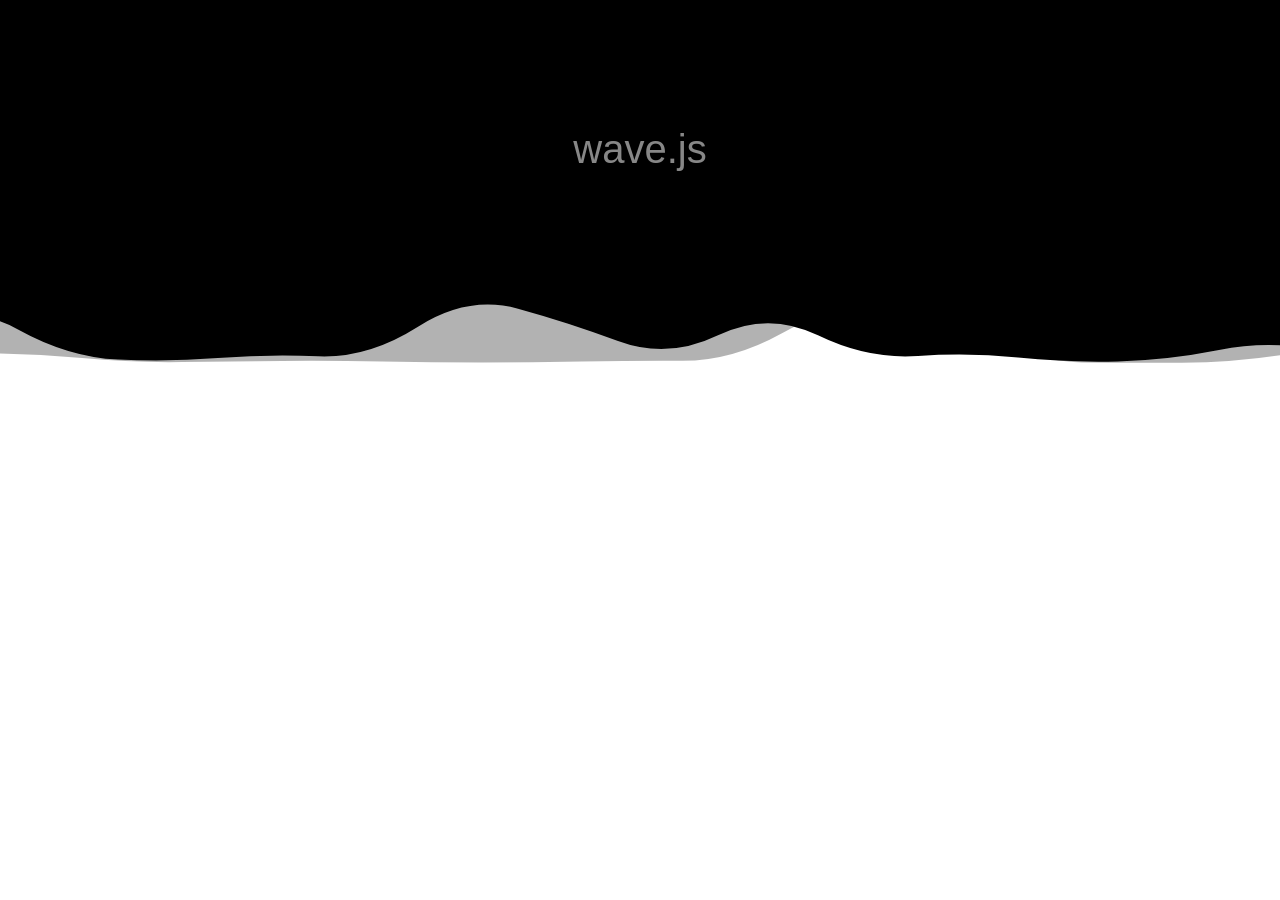
<file: index.html>
<!DOCTYPE html>
<html lang="en">
<head>
    <meta charset="UTF-8">
    <title>Wave.js</title>
    <style>
        * { box-sizing: border-box; }
    </style>
</head>
<body style="margin: 0; padding: 0;">
<div style="background-color: #000000; text-align: center; padding: 100px 0 200px 0; margin: 0;"><h1 style="color: #c2c2c2; font-family: 'Roboto', sans-serif; font-weight: lighter; font-size: 2.5rem;">wave.js</h1></div>
<canvas style="width: 100%; height: 300px; margin-top: -100%;" id="wave"></canvas>

<script src="wave.js"></script>
<script>
    var wave = new wave.js('wave', {
        waves: [
            {
                backgroundColor: 'rgba(255, 255, 255, 1.2)',
                strokeColor: false,
                speed: -2,
                distance: 100,
                drift: 100
            },
            {
                backgroundColor: 'rgba(0, 0, 0, 0.3)',
                speed: 2,
                distance: 100,
                drift: 100,
                upsidedown: true
            }
        ]
    });
</script>
</body>
</html>
</file>
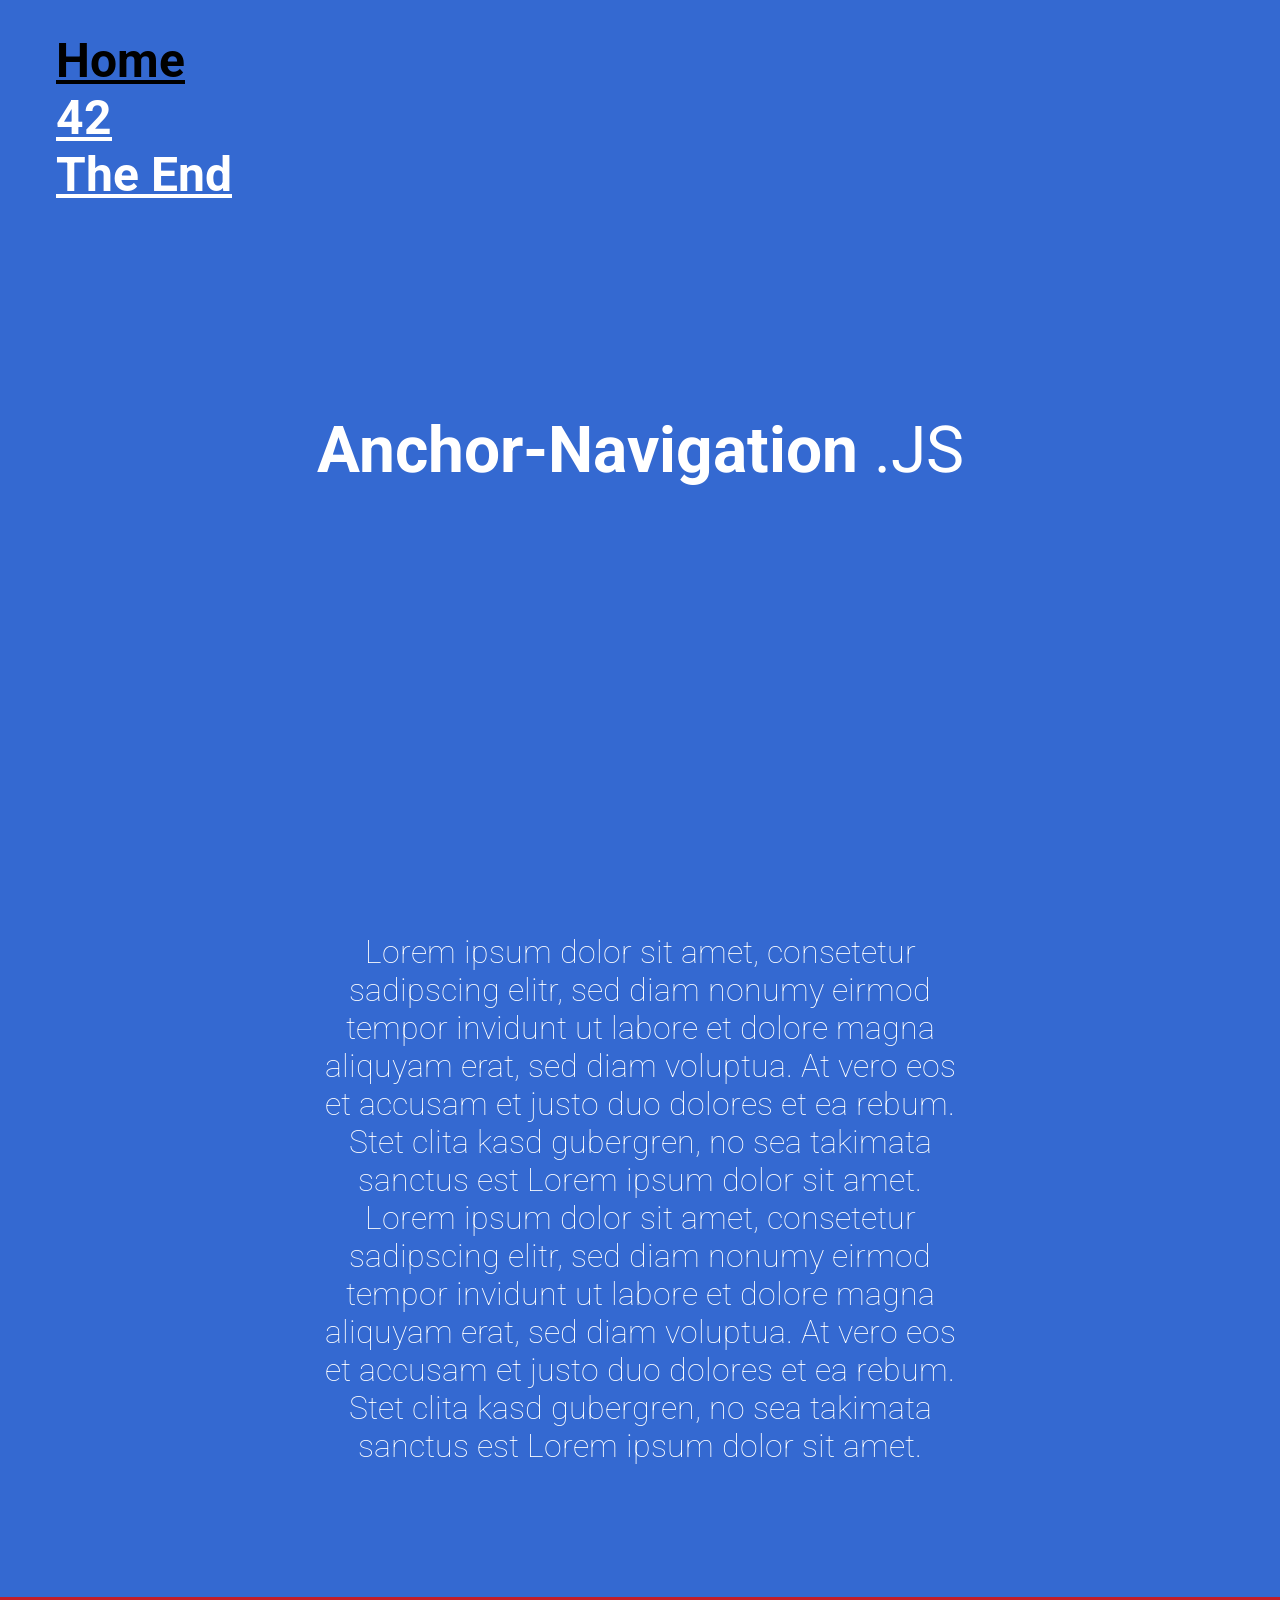
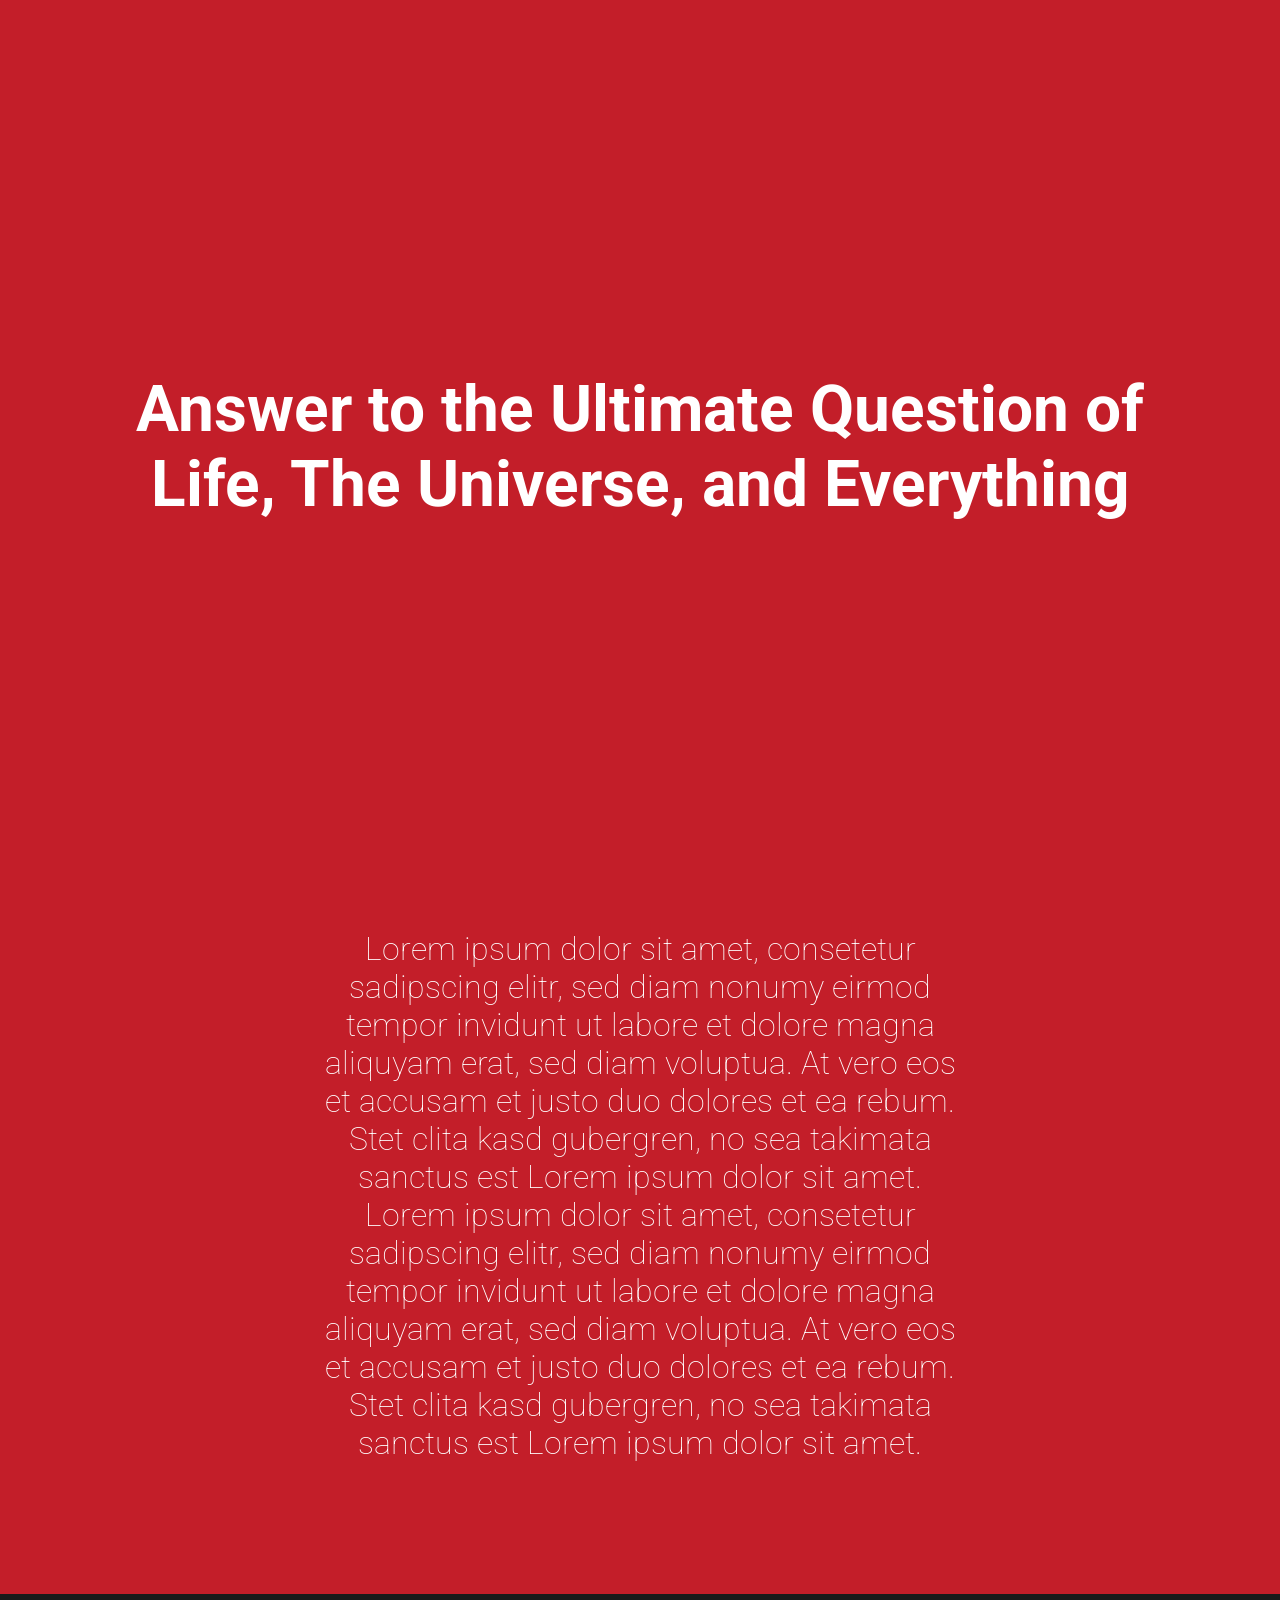
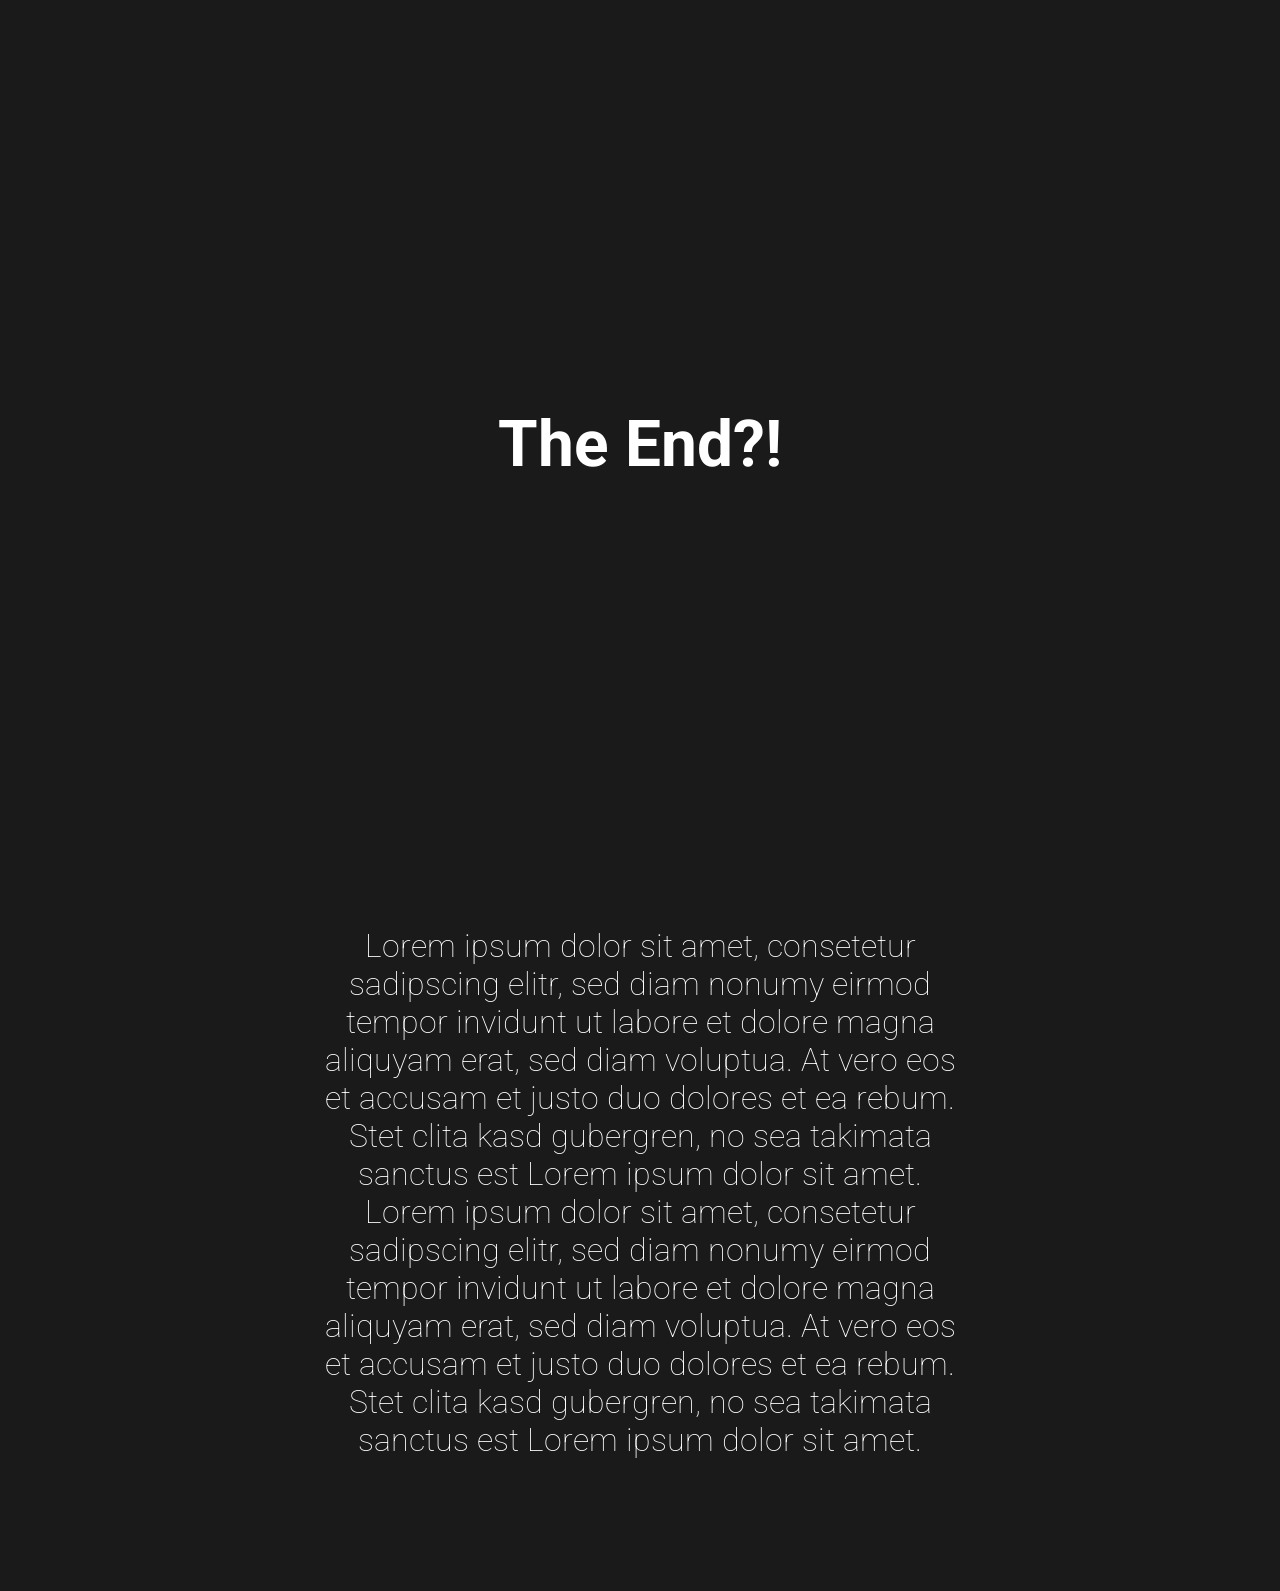
<file: anchor_navigation/index.html>
<!DOCTYPE html>
<html lang="en">
<head>
    <meta charset="UTF-8">
    <title>Anchor Navigation Example</title>
    <link href="https://fonts.googleapis.com/css?family=Roboto:100,400,700" rel="stylesheet">
    <style>
        * { box-sizing: border-box; }
        html, body { font-family: 'Roboto', sans-serif; margin: 0; }
        h1 span { font-weight: lighter; }
        #navigation { position: fixed; padding: 1rem; }
        #navigation ul {list-style: none; }
        #navigation li.current > a, #navigation li > a:hover { color: black; }
        #navigation a { color: white; font-size: 3rem; font-weight: bold; }
        .box { color: white; }
        .box h1 { font-size: 4em; color: inherit; font-weight: bold; margin: 0 6rem; text-align: center; }
        .b-blue { background-color: #3469d1; }
        .b-red { background-color: #c31e29; }
        .b-black { background-color: #1a1a1a; }
        .title { min-height: 100vh; padding: 1px 0; display: flex; align-items: center; justify-content: center; }
        .content { width: 50%; margin: 0 auto; padding: 1px 0 100px 0; font-size: 2rem; font-weight: lighter; text-align: center; }
    </style>
</head>
<body>

<nav id="navigation">
    <ul>
        <li class="current test"><a href="./">Home</a></li>
        <li><a href="./#page42"><span>42</span></a></li>
        <li><a href="./#end">The End</a></li>
    </ul>
</nav>

<main>
    <article class="box b-blue">
        <div class="title">
            <h1 id="home">Anchor-Navigation <span>.JS</span></h1>
        </div>
        <div class="content">
            <p>Lorem ipsum dolor sit amet, consetetur sadipscing elitr, sed diam nonumy eirmod tempor invidunt ut labore et dolore magna aliquyam erat, sed diam voluptua. At vero eos et accusam et justo duo dolores et ea rebum. Stet clita kasd gubergren, no sea takimata sanctus est Lorem ipsum dolor sit amet. Lorem ipsum dolor sit amet, consetetur sadipscing elitr, sed diam nonumy eirmod tempor invidunt ut labore et dolore magna aliquyam erat, sed diam voluptua. At vero eos et accusam et justo duo dolores et ea rebum. Stet clita kasd gubergren, no sea takimata sanctus est Lorem ipsum dolor sit amet.</p>
        </div>
    </article>

    <article class="box b-red">
        <div class="title">
            <h1 id="page42">Answer to the Ultimate Question of Life, The Universe, and Everything</h1>
        </div>
        <div class="content">
            <p>Lorem ipsum dolor sit amet, consetetur sadipscing elitr, sed diam nonumy eirmod tempor invidunt ut labore et dolore magna aliquyam erat, sed diam voluptua. At vero eos et accusam et justo duo dolores et ea rebum. Stet clita kasd gubergren, no sea takimata sanctus est Lorem ipsum dolor sit amet. Lorem ipsum dolor sit amet, consetetur sadipscing elitr, sed diam nonumy eirmod tempor invidunt ut labore et dolore magna aliquyam erat, sed diam voluptua. At vero eos et accusam et justo duo dolores et ea rebum. Stet clita kasd gubergren, no sea takimata sanctus est Lorem ipsum dolor sit amet.</p>
        </div>
    </article>

    <article class="box b-black">
        <div class="title">
            <h1 id="end">The End?!</h1>
        </div>
        <div class="content">
            <p>Lorem ipsum dolor sit amet, consetetur sadipscing elitr, sed diam nonumy eirmod tempor invidunt ut labore et dolore magna aliquyam erat, sed diam voluptua. At vero eos et accusam et justo duo dolores et ea rebum. Stet clita kasd gubergren, no sea takimata sanctus est Lorem ipsum dolor sit amet. Lorem ipsum dolor sit amet, consetetur sadipscing elitr, sed diam nonumy eirmod tempor invidunt ut labore et dolore magna aliquyam erat, sed diam voluptua. At vero eos et accusam et justo duo dolores et ea rebum. Stet clita kasd gubergren, no sea takimata sanctus est Lorem ipsum dolor sit amet.</p>
        </div>
    </article>
</main>

<script
        src="https://code.jquery.com/jquery-3.3.1.js"
        integrity="sha256-2Kok7MbOyxpgUVvAk/HJ2jigOSYS2auK4Pfzbm7uH60="
        crossorigin="anonymous"></script>
<script src="./dist/anchor-navigation.min.js"></script>
<script>
    $(document).ready(function() {

        $('#navigation li').anchorNavigation({
            "heading_container": ".box",
            "navigation_onclick_callback": function(entry, e) {
                $('html, body').animate({
                    scrollTop: entry.key === 'home' ? 0 : (entry.heading_container.offsetTop)
                }, 'slow');
                e.preventDefault();
            }
        });

    });
</script>
</body>
</html>
</file>
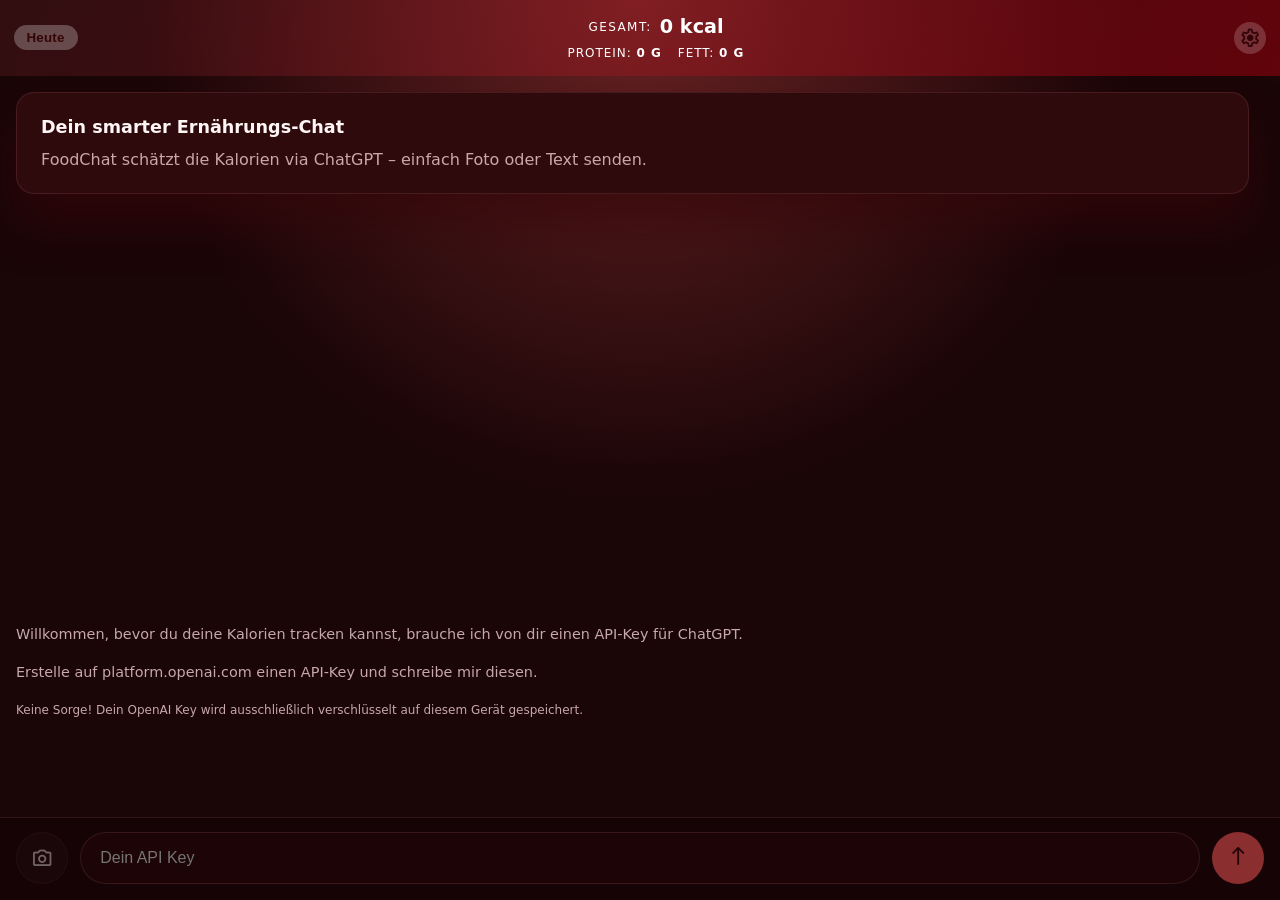
<file: foodchat/index.html>
<!doctype html>
<html lang="en">
  <head>
    <meta charset="UTF-8" />
    <link rel="icon" type="image/svg+xml" href="./vite.svg" />
    <link rel="apple-touch-icon" href="./apple-touch-icon.png" />
    <meta
      name="viewport"
      content="width=device-width, initial-scale=1, maximum-scale=1, user-scalable=no"
    />
    <meta name="theme-color" content="#e43c42" />
    <meta name="description" content="FoodChat - chat with your calories." />
    <meta name="mobile-web-app-capable" content="yes">
    <meta name="apple-mobile-web-app-status-bar-style" content="black-translucent" />
    <title>FoodChat</title>
    <script type="module" crossorigin src="/foodchat/assets/index-DQCVHrm_.js"></script>
    <link rel="stylesheet" crossorigin href="/foodchat/assets/index-CU0QQB9d.css">
  <link rel="manifest" href="/foodchat/manifest.webmanifest"><script id="vite-plugin-pwa:register-sw" src="/foodchat/registerSW.js"></script></head>
  <body>
    <div id="root"></div>
  </body>
</html>
</file>
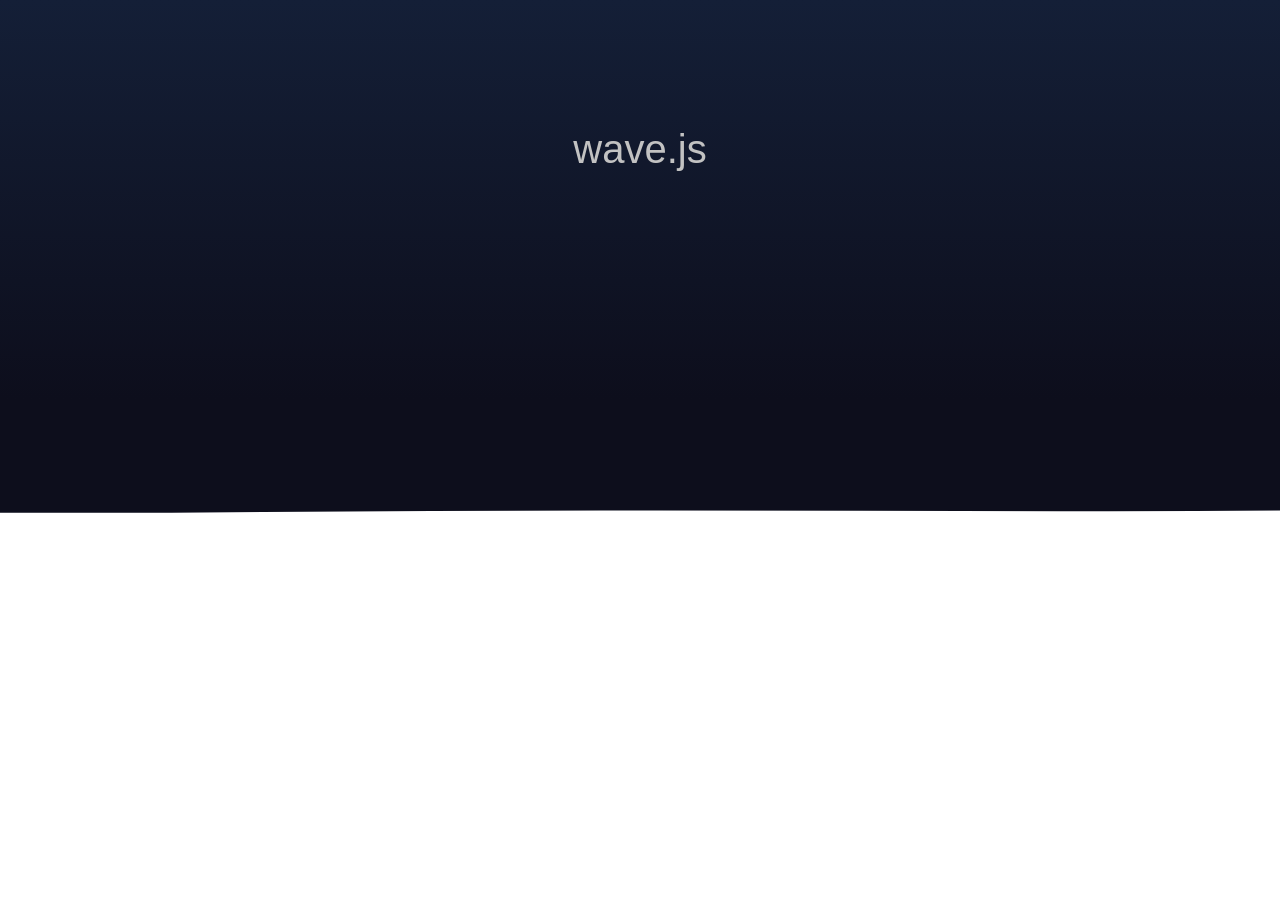
<file: wavejs-example/wavejs.html>
<!DOCTYPE html>
<html lang="en">
<head>
    <meta charset="UTF-8">
    <title>Wave.js</title>
    <style>
        * { box-sizing: border-box; }
        body, html {
            margin: 0; padding: 0;
            height: 100%;
            width: 100%;
            overflow: hidden;
            background: white;
        }

        h1 {
            color: #c2c2c2; font-family: 'Roboto', sans-serif; font-weight: lighter; font-size: 2.5rem;
        }

        .sky {
            text-align: center; padding: 100px 0 200px 0; margin: 0;
            background: #16191b;
            background: -moz-linear-gradient(top, #141f37 0%, #0d0e1c 100%);
            background: -webkit-linear-gradient(top, #141f37 0%, #0d0e1c 100%);
            background: linear-gradient(to bottom, #141f37 0%, #0d0e1c 100%);
            filter: progid:DXImageTransform.Microsoft.gradient( startColorstr='#141f37', endColorstr='#0d0e1c',GradientType=0 );
        }

        #wave {
            width: 100%; height: 150px;
        }

    </style>
</head>
<body style="margin: 0; padding: 0;">
<div class="sky"><h1 style="">wave.js</h1></div>
<canvas id="wave"></canvas>

<script src="wave.js"></script>
<script>
    var wave = new wave.js('wave', {
        waves: [
            {
                backgroundColor: '#0d0e1c',
                strokeColor: false,
                speed: 1,
                distance: 400,
                drift: 40,
                upsidedown: true
            }
        ]
    });
</script>
</body>
</html>
</file>
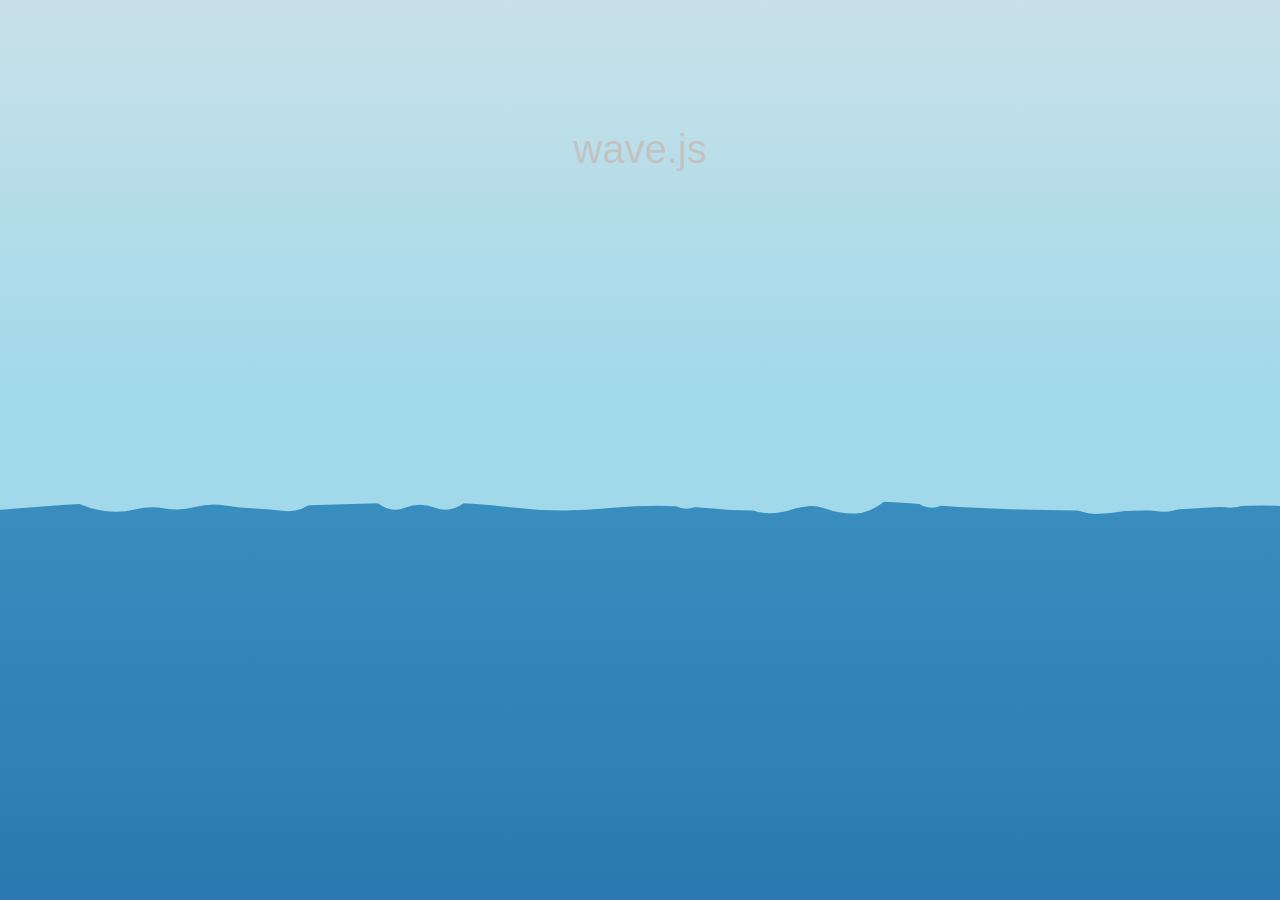
<file: wavejs/wavejs.html>
<!DOCTYPE html>
<html lang="en">
<head>
    <meta charset="UTF-8">
    <title>Wave.js</title>
    <style>
        * { box-sizing: border-box; }
        body, html {
            margin: 0; padding: 0;
            height: 100%;
            width: 100%;
            overflow: hidden;
            background: #48aace;
            background: -moz-linear-gradient(top, #48aace 0%, #2c78b2 100%);
            background: -webkit-linear-gradient(top, #48aace 0%,#2c78b2 100%);
            background: linear-gradient(to bottom, #48aace 0%,#2c78b2 100%);
            filter: progid:DXImageTransform.Microsoft.gradient( startColorstr='#48aace', endColorstr='#2c78b2',GradientType=0 );
        }

        h1 {
            color: #c2c2c2; font-family: 'Roboto', sans-serif; font-weight: lighter; font-size: 2.5rem;
        }

        .sky {
            text-align: center; padding: 100px 0 200px 0; margin: 0;
            background: #c9e1e8;
            background: -moz-linear-gradient(top, #c9e1e8 0%, #a1d9ea 100%);
            background: -webkit-linear-gradient(top, #c9e1e8 0%,#a1d9ea 100%);
            background: linear-gradient(to bottom, #c9e1e8 0%,#a1d9ea 100%);
            filter: progid:DXImageTransform.Microsoft.gradient( startColorstr='#c9e1e8', endColorstr='#a1d9ea',GradientType=0 );
        }

        #wave {
            width: 100%; height: 150px;;
        }

    </style>
</head>
<body style="margin: 0; padding: 0;">
<div class="sky"><h1 style="">wave.js</h1></div>
<canvas id="wave"></canvas>

<script src="wave.js"></script>
<script>
    var wave = new wave.js('wave', {
        waves: [
            {
                backgroundColor: '#a1d9ea',
                strokeColor: false,
                speed: 1,
                distance: 100,
                drift: 40,
                upsidedown: true
            },
            {
                backgroundColor: 'rgba(#a1d9ea, 0.2)',
                strokeColor: false,
                speed: 1,
                distance: 30,
                drift: 40,
                upsidedown: true
            }
        ]
    });
</script>
</body>
</html>
</file>
<file: foodchat/assets/index-CU0QQB9d.css>
@import"https://fonts.googleapis.com/css2?family=Material+Symbols+Rounded:opsz,wght,FILL,GRAD@24,400,0,0";:root{font-family:Inter,Segoe UI,system-ui,-apple-system,BlinkMacSystemFont,sans-serif;line-height:1.6;font-weight:400;color:#f3fff3;--text-primary: #f3fff3;background-color:#020602;font-synthesis:none;text-rendering:optimizeLegibility;-webkit-font-smoothing:antialiased;-moz-osx-font-smoothing:grayscale}*,*:before,*:after{box-sizing:border-box}body{margin:0;min-height:100vh;background:var(--page-background);color:var(--text-primary)}body,html{overscroll-behavior:none}#root{min-height:100vh}a{color:inherit}:root{color-scheme:dark;--bg-primary: #1a0507;--bg-panel: #230608;--bg-bubble: #2f0a0d;--bg-bubble-user: rgba(0, 0, 0, .4);--accent: #ff5b5b;--accent-dark: #821319;--text-primary: #fff5f5;--text-muted: #c8a8a9;--border-soft: rgba(255, 155, 155, .12);--shadow-strong: 0 30px 45px rgba(52, 6, 9, .65);--page-background: radial-gradient(circle at top, rgba(255, 91, 91, .35), transparent 45%), #1a0507;--surface-muted: rgba(41, 8, 11, .9);--surface-muted-border: rgba(255, 155, 155, .18);--composer-bg: rgba(22, 4, 6, .95);--overlay-bg: rgba(7, 2, 3, .72);--archive-bg: rgba(45, 9, 12, .9);--chip-bg: rgba(255, 255, 255, .08);--composer-input-bg: rgba(32, 6, 8, .75);--toggle-bg: rgba(0, 0, 0, .8);--chat-header-bg: linear-gradient(120deg, rgba(255, 94, 104, .1), rgba(167, 2, 15, .5));--chat-header-color: white}:root[data-theme=light]{color-scheme:light;--bg-primary: #fff4f3;--bg-panel: #fffafa;--bg-bubble: #f8dbda;--bg-bubble-user: #e4827d;--accent: #e43c42;--accent-dark: #821319;--text-primary: #321214;--text-muted: #875b5d;--border-soft: rgba(129, 19, 25, .16);--shadow-strong: 0 30px 45px rgba(129, 19, 25, .08);--page-background: radial-gradient(circle at top, rgba(228, 60, 66, .4), transparent 50%), #fff4f3;--surface-muted: rgba(255, 233, 233, .95);--surface-muted-border: rgba(129, 19, 25, .15);--composer-bg: rgba(255, 248, 248, .9);--overlay-bg: rgba(41, 7, 9, .3);--archive-bg: rgba(252, 205, 205, .5);--chip-bg: rgba(129, 19, 25, .08);--composer-input-bg: rgba(129, 19, 25, .05);--toggle-bg: rgba(0, 0, 0, .2);--chat-header-bg: linear-gradient(120deg, rgba(255, 94, 104, .7), rgba(167, 2, 15, .5));--chat-header-color: #130203}.icon-glyph{font-family:Material Symbols Rounded,sans-serif;font-weight:400;font-style:normal;font-size:1.4rem;line-height:1;display:inline-flex;align-items:center;justify-content:center;letter-spacing:normal}.app-wrapper{min-height:100vh;background:var(--page-background);color:var(--text-primary);font-family:Inter,Segoe UI,system-ui,-apple-system,BlinkMacSystemFont,sans-serif}.chat-shell{width:100%;margin:0;height:100vh;display:flex;flex-direction:column;border-radius:0;box-shadow:none;overflow:hidden}.chat-header{position:sticky;top:0;z-index:5;background:var(--chat-header-bg);padding:.75rem .85rem;color:var(--chat-header-color);display:flex;transition:padding .15s ease,opacity .15s ease}.chat-header.collapsed{padding:.35rem .85rem}.header-bar{display:flex;justify-content:space-between;align-items:center;gap:.65rem;width:100%}.day-button{border:none;background:#ffffff40;color:#330507;font-weight:600;letter-spacing:.02em;padding:.3rem .8rem;border-radius:999px;cursor:pointer}.settings-button{border:none;background:#ffffff2e;color:#330507;width:32px;height:32px;border-radius:999px;display:inline-flex;align-items:center;justify-content:center;cursor:pointer}.day-note{margin:0;color:#4d080cb3;font-size:.8rem;letter-spacing:.08em;text-transform:uppercase}.header-calories{display:flex;align-items:center;gap:.5rem}.header-summary{text-align:center;display:flex;flex-direction:column;align-items:center;gap:.1rem}.header-summary small{font-size:.75rem;text-transform:uppercase;letter-spacing:.12em}.header-calories strong{display:block;font-size:1.2rem}.header-macros{display:flex;flex-direction:row;gap:1rem;font-size:.75rem;text-transform:uppercase;letter-spacing:.08em;overflow:hidden;transition:max-height .15s ease,opacity .15s ease;max-height:60px}.chat-header.collapsed .header-macros{max-height:0;opacity:0}.chat-body{flex:1;display:flex;flex-direction:column;gap:1rem;padding:1rem 1rem 6rem;overflow-y:auto;scrollbar-gutter:stable;scroll-behavior:smooth}.chat-empty{margin-top:1rem;padding:1.25rem;border-radius:18px;background:var(--surface-muted);border:1px dashed var(--surface-muted-border);text-align:center;color:var(--text-muted)}.intro-card{border-radius:18px;padding:1.25rem 1.5rem;background:var(--bg-bubble);color:var(--text-primary);border:1px solid var(--border-soft);box-shadow:var(--shadow-strong)}.intro-card h3{margin:0 0 .4rem;font-size:1.1rem}.intro-card p{margin:0;color:var(--text-muted)}.chat-empty p{margin-bottom:.25rem;color:var(--text-primary)}.message-list{list-style:none;margin:0;padding:0;display:flex;flex-direction:column;gap:.65rem}.message{display:flex;flex-direction:column;gap:.35rem}.message-user{align-items:flex-end}.message-assistant{align-items:flex-start}.bubble{max-width:85%;background:var(--bg-bubble);padding:.8rem 1rem;border-radius:18px 18px 18px 4px;font-size:.95rem;line-height:1.4;display:flex;flex-direction:column;gap:.4rem;box-shadow:inset 0 1px #ffffff0a}.message-user .bubble{background:var(--bg-bubble-user);color:inherit;border-bottom-right-radius:4px;border-bottom-left-radius:18px;align-items:flex-end}.message-setting .bubble,.message-system .bubble{border:1px dashed rgba(255,255,255,.2);color:var(--text-muted)}.bubble-image{width:100%;border-radius:14px;object-fit:cover}.message time{font-size:.75rem;color:var(--text-muted)}.message-disabled .bubble{opacity:.55}.message-user time{text-align:right}.calorie-pill{align-self:flex-start;background:#ff5b5b1f;color:var(--accent);border:1px solid rgba(255,91,91,.3);padding:.2rem .6rem;border-radius:999px;font-size:.85rem;font-weight:600}.calorie-pill.disabled{background:#8f9aae26;border-color:#8f9aae4d;color:var(--text-muted)}.nutrition-meta{display:flex;flex-direction:column;gap:.35rem}.macro-top{display:flex;align-items:center;gap:.5rem;flex-wrap:wrap}.macro-row{display:flex;gap:.35rem;flex-wrap:wrap}.macro-pill{border-radius:999px;border:1px solid rgba(255,255,255,.15);padding:.15rem .65rem;font-size:.78rem;color:var(--text-muted);background:#ffffff0a}.nutrition-toggle{border:none;border-radius:999px;padding:.25rem .75rem;font-size:.8rem;cursor:pointer;color:var(--text-primary);background:none}.nutrition-toggle:hover{background:#ffffff26}.hint-pill{align-self:flex-start;background:#ffffff14;border-radius:999px;padding:.15rem .65rem;font-size:.8rem;color:var(--text-muted)}.setup-hint{margin-top:auto;font-size:.9rem;color:var(--text-muted);padding-top:1rem}.image-preview{display:flex;align-items:center;gap:.85rem;padding:.85rem 1rem;margin:0 1.5rem;background:var(--chip-bg);border-radius:18px}.image-preview img{width:64px;height:64px;border-radius:16px;object-fit:cover}.image-preview button{border:none;background:none;color:var(--accent);font-weight:600;cursor:pointer}.archive-hint{margin:0 1.5rem .5rem;padding:.75rem 1rem;border-radius:14px;border:1px solid var(--border-soft);background:var(--archive-bg);color:var(--text-muted);font-size:.85rem;display:flex;justify-content:space-between;gap:1rem;align-items:center}.archive-hint button{border:none;background:#42f26926;color:var(--accent);padding:.2rem .75rem;border-radius:999px;cursor:pointer;font-weight:600}.composer{position:sticky;bottom:0;z-index:5;background:var(--composer-bg);-webkit-backdrop-filter:blur(12px);backdrop-filter:blur(12px);border-top:1px solid var(--border-soft);display:flex;align-items:center;gap:.75rem;padding:.85rem 1rem 1rem}.icon-button{width:52px;height:52px;border-radius:50%;border:1px solid var(--border-soft);background:#ffffff0d;display:inline-flex;align-items:center;justify-content:center;font-size:1.4rem;cursor:pointer;position:relative}.icon-button input{position:absolute;inset:0;opacity:0;cursor:pointer}.icon-button.disabled{opacity:.4;cursor:not-allowed}.composer-input{flex:1;padding:.9rem 1.2rem;height:52px;border-radius:999px;border:1px solid var(--border-soft);background:var(--composer-input-bg);color:var(--text-primary);font-size:1rem;min-width:0}.composer-input:disabled{opacity:.6}.send-button{width:52px;height:52px;border-radius:50%;border:none;background:var(--accent);color:#330507;font-size:1.3rem;font-weight:600;cursor:pointer;transition:transform .15s ease}.send-button:disabled{opacity:.5;cursor:not-allowed}.send-button:not(:disabled):hover{transform:translateY(-2px)}.modal-overlay{position:fixed;inset:0;background:var(--overlay-bg);display:flex;align-items:center;justify-content:center;padding:1rem;z-index:999}.modal-panel{width:min(380px,100%);background:var(--bg-panel);border-radius:24px;padding:1.5rem;box-shadow:0 25px 55px #000000a6;display:flex;flex-direction:column;gap:1rem}.modal-header{display:flex;justify-content:space-between;align-items:center}.modal-header button{border:none;background:#ffffff14;color:var(--text-primary);width:32px;height:32px;border-radius:999px;cursor:pointer;font-size:1.25rem}.history-panel{width:min(420px,100%)}.history-list{list-style:none;margin:0;padding:0;max-height:260px;overflow-y:auto;display:flex;flex-direction:column;gap:.5rem}.history-item{width:100%;border:1px solid var(--border-soft);border-radius:16px;background:#ffffff05;padding:.9rem 1rem;display:flex;justify-content:space-between;align-items:center;color:inherit;cursor:pointer;text-align:left;gap:.75rem}.history-item.active{border-color:#ff5b5b99;background:#ff5b5b1f}.history-item strong{display:block;font-size:1rem}.history-item span{font-size:.8rem;color:var(--text-muted)}.history-calories{font-weight:600}.settings-panel{width:min(420px,100%)}.settings-section{display:flex;flex-direction:column;gap:.5rem}.settings-section label,.settings-section span{font-size:.9rem;font-weight:600;color:var(--text-muted)}.settings-section input{border-radius:12px;border:1px solid var(--border-soft);padding:.6rem .85rem;background:var(--bg-bubble);color:var(--text-primary)}.settings-section>button{align-self:flex-start;border:none;border-radius:10px;padding:.45rem .85rem;background:#ffffff14;color:var(--text-primary);cursor:pointer}.settings-section small{color:var(--text-muted)}.option-group{display:flex;gap:.5rem;flex-wrap:wrap}.option-button{border:1px solid var(--border-soft);border-radius:999px;padding:.4rem .9rem;background:#ffffff0d;color:var(--text-primary);cursor:pointer;font-weight:600}.option-button.active{background:#ff5b5b26;border-color:#ff5b5b59;color:var(--accent)}.remember-toggle{position:relative;display:inline-flex;align-items:center;width:46px;height:26px;border-radius:999px;background:var(--toggle-bg);cursor:pointer}.remember-toggle input{position:absolute;inset:0;opacity:0;cursor:pointer}.remember-toggle span{width:22px;height:22px;border-radius:50%;background:var(--bg-panel);margin-left:2px;transition:transform .15s ease,background-color .15s ease;box-shadow:0 4px 8px #0003}.remember-toggle input:checked+span{transform:translate(18px);background:var(--accent);box-shadow:0 4px 12px #ff5b5b73}.bubble-loading{align-items:center;gap:.5rem;color:var(--text-muted)}.dot-pulse{width:32px;height:8px;position:relative;display:inline-flex;align-items:center;justify-content:space-between}.dot-pulse:before,.dot-pulse:after,.dot-pulse span{content:"";width:6px;height:6px;border-radius:50%;background:var(--accent);opacity:.4;animation:pulse .9s infinite ease-in-out}.dot-pulse:before{animation-delay:-.3s}.dot-pulse:after{animation-delay:.3s}@keyframes pulse{0%,80%,to{transform:scale(.6);opacity:.3}40%{transform:scale(1);opacity:1}}
</file>
